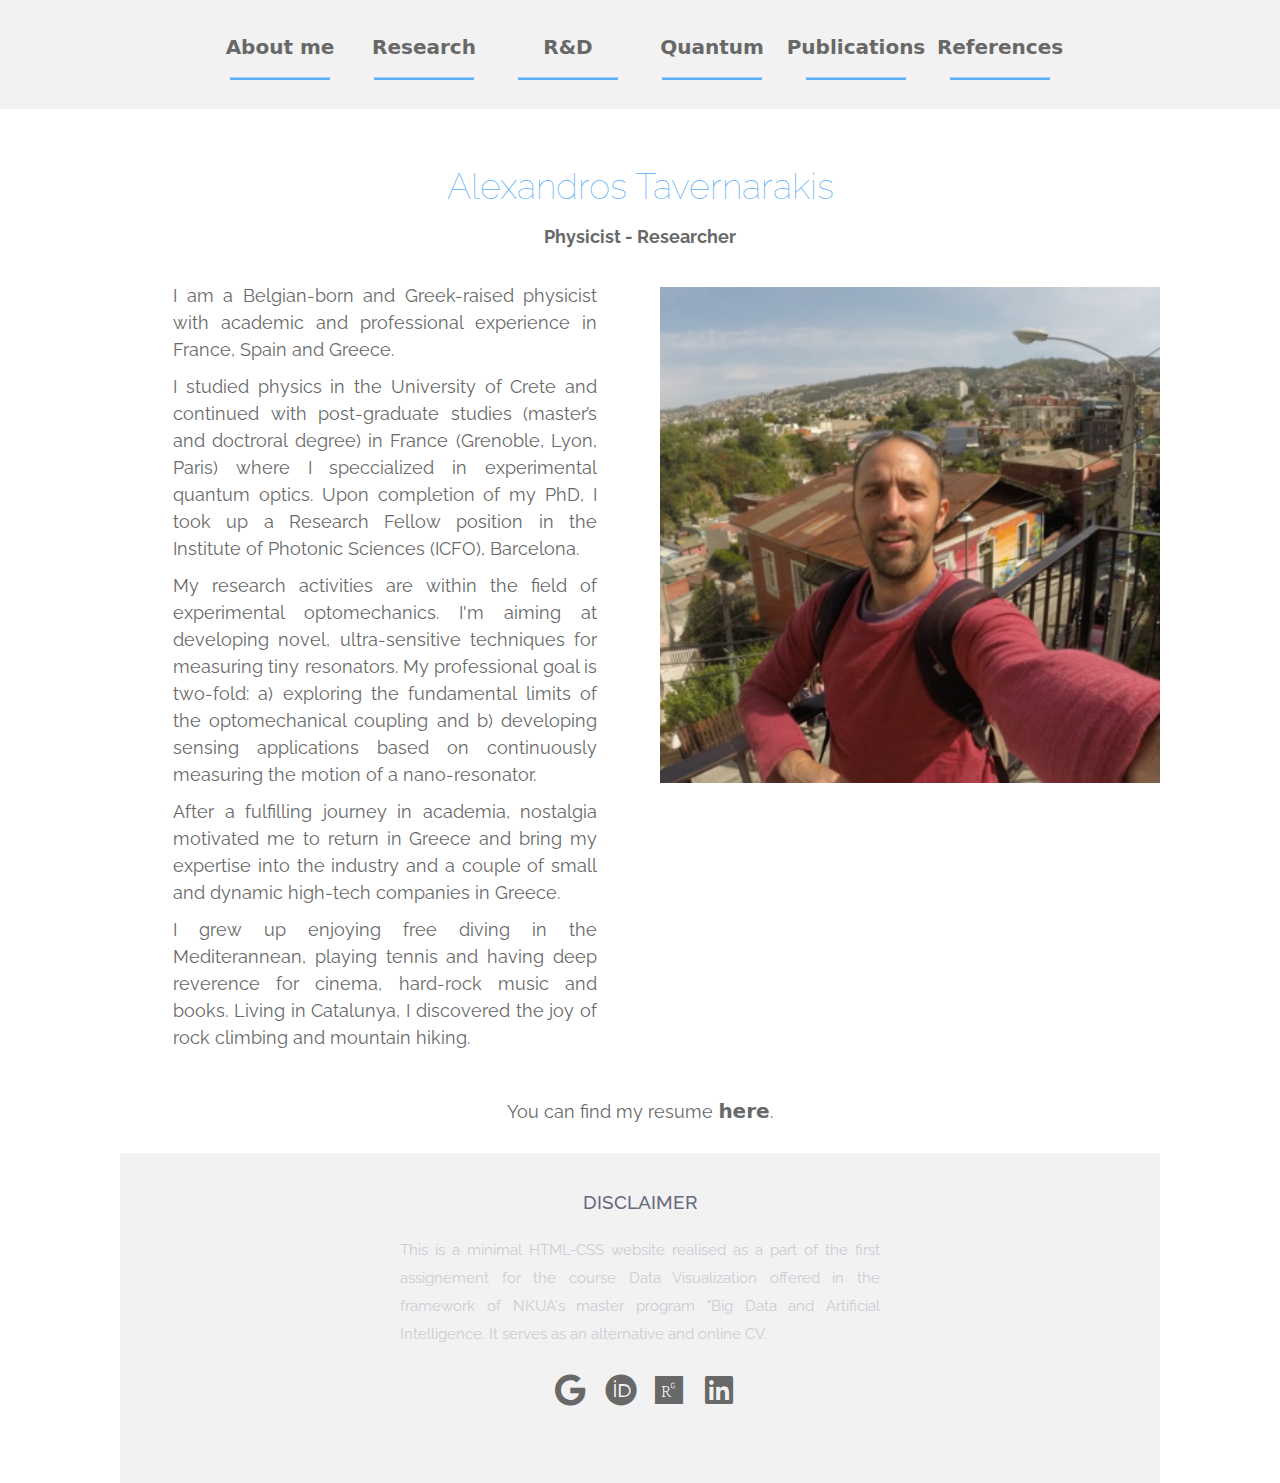
<file: index.html>
<!DOCTYPE html PUBLIC "-//W3C//DTD XHTML 1.0 Strict//EN"
"http://www.w3.org/TR/xhtml1/DTD/xhtml1-strict.dtd">

<html>

<header>
	<meta name="viewport" content="width=device-width, initial-scale=1">
	<link rel="stylesheet" href="material/css/web.css" />
	<link rel="stylesheet" href="material/fonts/fontawesome-free-6.0.0-web/css/all.css">
	<link rel="stylesheet" href="https://fonts.googleapis.com/css?family=Raleway">

	</div>
	<div class="nav">
		<ul class="nav-link">

			<li><a href="index.html">
				<div class="svg-wrapper">
				<svg height="60" width="140" xmlns="http://www.w3.org/2000/svg">
					<rect class="shape" height="60" width="140" />
				</svg>
				 <div class="text">About me</div>
			</div>
			</a></li>

			<li><a href="research.html">
				<div class="svg-wrapper">
				<svg height="60" width="140" xmlns="http://www.w3.org/2000/svg">
					<rect class="shape" height="60" width="140" />
				</svg>
				 <div class="text">Research</div>
				</div>
				</a></li>

				<li><a href="development.html">
					<div class="svg-wrapper">
					<svg height="60" width="140" xmlns="http://www.w3.org/2000/svg">
						<rect class="shape" height="60" width="140" />
					</svg>
					 <div class="text">R&D</div>
				</div>
				</a></li>

				<li><a href="quantum.html">
					<div class="svg-wrapper">
					<svg height="60" width="140" xmlns="http://www.w3.org/2000/svg">
						<rect class="shape" height="60" width="140" />
					</svg>
					 <div class="text">Quantum</div>
				</div>
				</a></li>

			<li><a href="publications.html">
				<div class="svg-wrapper">
				<svg height="60" width="140" xmlns="http://www.w3.org/2000/svg">
					<rect class="shape" height="60" width="140" />
				</svg>
				 <div class="text">Publications</div>
			</div>
			</a></li>

			<li><a href="references.html">
				<div class="svg-wrapper">
				<svg height="60" width="140" xmlns="http://www.w3.org/2000/svg">
					<rect class="shape" height="60" width="140" />
				</svg>
				 <div class="text">References</div>
			</div>
			</a></li>

		</ul>
	</div>

</header>

<div class="content">
	<h1>Alexandros Tavernarakis</h1>
	<strong>Physicist - Researcher</strong>
	<br><br>

	<div class="grid-container">
	  <div class="grid-item">
			<p>
				I am a Belgian-born and Greek-raised physicist with academic and professional
				experience in France, Spain and Greece.
			</p>
			<p>
				I studied physics in the University of Crete and continued with post-graduate
				studies (master’s and doctroral degree) in France (Grenoble, Lyon, Paris) where
				I speccialized in experimental quantum optics. Upon completion of my PhD, I took up
				a Research Fellow position in the Institute of Photonic Sciences (ICFO), Barcelona.
			</p>
			<p>
				My research activities are within the field of experimental optomechanics.
				I'm aiming at developing novel, ultra-sensitive techniques for measuring tiny
				resonators. My professional goal is two-fold: a) exploring the fundamental
				limits of the optomechanical coupling and b) developing sensing applications
				based on continuously measuring the motion of a nano-resonator.
			</p>
			<p>
				After a fulfilling journey in academia, nostalgia motivated me to return
				in Greece and bring my expertise into the industry and a couple of small
				and dynamic high-tech companies in Greece.			</p>
			<p>
				I grew up enjoying free diving in the Mediterannean, playing tennis and having
				deep reverence for cinema, hard-rock music and books. Living in Catalunya,
				I discovered the joy of rock climbing and mountain hiking.
			</p>
		</div>

	  <div class="grid-item">
			<div class="photo">
			<img src="material/docs/images/alex_selfie_valparaiso.png" width='500'  alt='selfie'>
		</div>
		</div>
</div>

You can find my resume 	<a href=material/docs/Tavernarakis_CV_2022.pdf>here</a>.
<br>
<br>




<footer>
	<div class="footer-content">
		<h5> Disclaimer</h5>
		<p> This is a minimal HTML-CSS website realised as a part of the first
			assignement for the course Data Visualization offered in the framework of
		 	NKUA's master program "Big Data and Artificial Intelligence. It serves
			as an alternative and online CV. </p>
			<ul class="socials">
					<li><a href="https://www.google.com/url?q=https%3A%2F%2Fscholar.google.es%2Fcitations%3Fuser%3Dd6MAMkkAAAAJ%26hl%3Des%26oi%3Dao&sa=D">
						<i class="fa-brands fa-google"></i></a></li>
					<li><a href="https://www.google.com/url?q=http%3A%2F%2Forcid.org%2F0000-0002-9780-2514&sa=D">
						<i class="fa-brands fa-orcid"></i></a></li>
					<li><a href="https://www.google.com/url?q=https%3A%2F%2Fwww.researchgate.net%2Fprofile%2FAlexandros_Tavernarakis&sa=D">
						<i class="fa-brands fa-researchgate"></i></a></li>
					<li><a href="https://www.google.com/url?q=https%3A%2F%2Fes.linkedin.com%2Fin%2Falextav&sa=D">
						<i class="fa-brands fa-linkedin"></i></a></li>
			</ul>
	</div>
</footer>

</html>
</file>
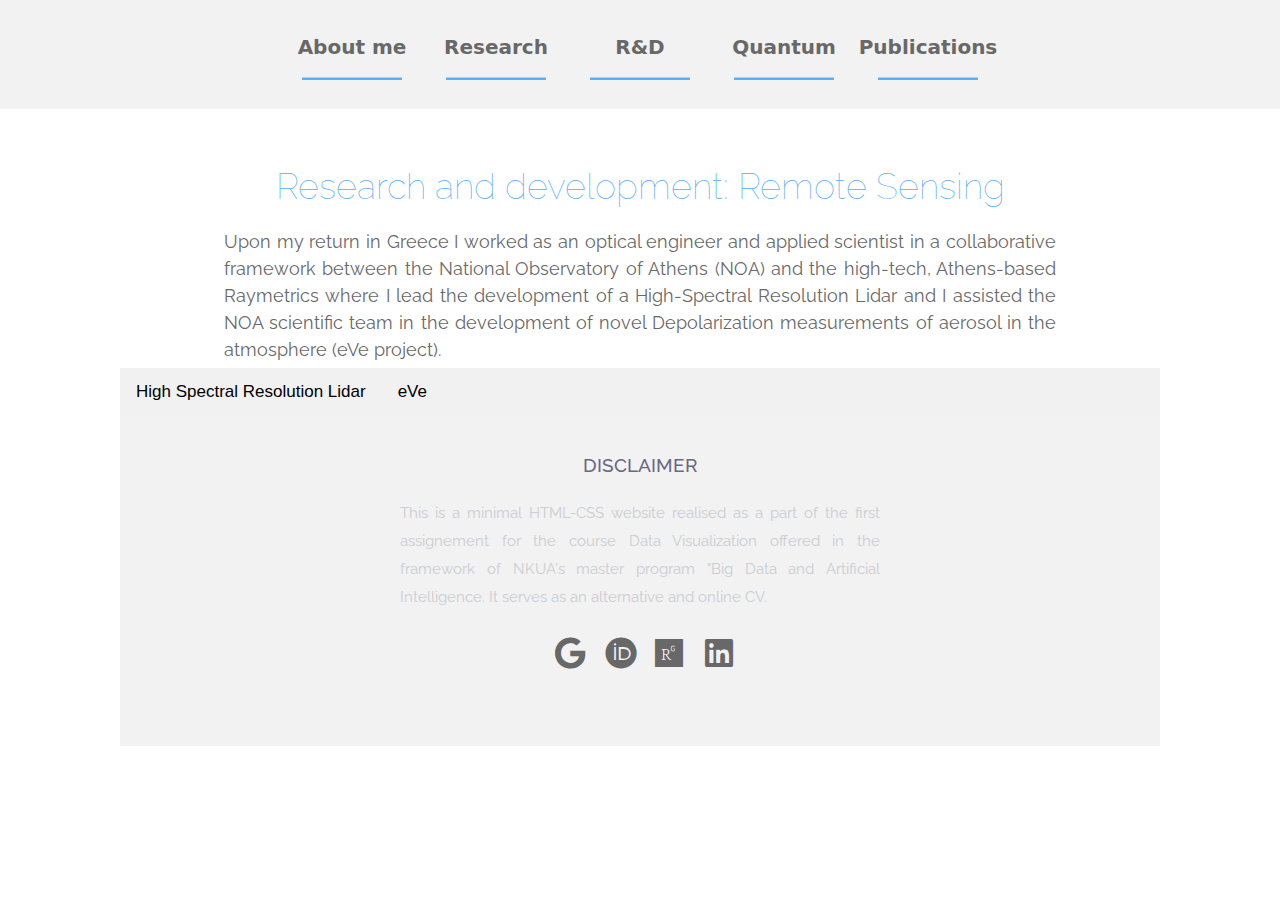
<file: development.html>
<!DOCTYPE html PUBLIC "-//W3C//DTD XHTML 1.0 Strict//EN"
"http://www.w3.org/TR/xhtml1/DTD/xhtml1-strict.dtd">

<html>

<header>
	<meta name="viewport" content="width=device-width, initial-scale=1">
	<link rel="stylesheet" href="material/css/web.css" />
	<link rel="stylesheet" href="material/fonts/fontawesome-free-6.0.0-web/css/all.css">
	<link rel="stylesheet" href="https://fonts.googleapis.com/css?family=Raleway">

	<style>
	/* Style the tab */
	.tab {
	  overflow: hidden;
	  /* border: 1px solid #ccc; */
	  background-color: #f1f1f1;
		align-items: center;
	}

	/* Style the buttons inside the tab */
	.tab button {
	  background-color: inherit;
	  float: left;
	  border: none;
	  outline: none;
	  cursor: pointer;
	  padding: 14px 16px;
	  transition: 0.3s;
	  font-size: 17px;
	}

	/* Change background color of buttons on hover */
	.tab button:hover {
	  background-color: #ddd;
		color: #5AAEF7;

	}

	/* Create an active/current tablink class */
	.tab button.active {
	  background-color: #ccc;
		/* color: #5AAEF7; */

	}

	/* Style the tab content */
	.tabcontent {
	  display: none;
	  padding: 6px 12px;
	  /* border: 1px solid #ccc; */
	  border-top: none;
	}
	</style>



	</div>
	<div class="nav">
		<ul class="nav-link">

			<li><a href="index.html">
				<div class="svg-wrapper">
				<svg height="60" width="140" xmlns="http://www.w3.org/2000/svg">
					<rect class="shape" height="60" width="140" />
				</svg>
				 <div class="text">About me</div>
			</div>
			</a></li>

			<li><a href="research.html">
				<div class="svg-wrapper">
				<svg height="60" width="140" xmlns="http://www.w3.org/2000/svg">
					<rect class="shape" height="60" width="140" />
				</svg>
				 <div class="text">Research</div>
				</div>
				</a></li>

				<li><a href="development.html">
					<div class="svg-wrapper">
					<svg height="60" width="140" xmlns="http://www.w3.org/2000/svg">
						<rect class="shape" height="60" width="140" />
					</svg>
					 <div class="text">R&D</div>
				</div>
				</a></li>

				<li><a href="quantum.html">
					<div class="svg-wrapper">
					<svg height="60" width="140" xmlns="http://www.w3.org/2000/svg">
						<rect class="shape" height="60" width="140" />
					</svg>
					 <div class="text">Quantum</div>
				</div>
				</a></li>

			<li><a href="publications.html">
				<div class="svg-wrapper">
				<svg height="60" width="140" xmlns="http://www.w3.org/2000/svg">
					<rect class="shape" height="60" width="140" />
				</svg>
				 <div class="text">Publications</div>
			</div>
			</a></li>

		</ul>
	</div>

</header>


<div class="content">

	<h1>Research and development: Remote Sensing</h1>
	<p>
		Upon my return in Greece I worked as an optical engineer and applied scientist in a collaborative framework
		between the National Observatory of Athens (NOA) and the high-tech, Athens-based
		Raymetrics where I lead the development of a High-Spectral Resolution
		Lidar and I assisted the NOA scientific team in the development of novel Depolarization
		measurements of aerosol in the atmosphere (eVe project).
	</p>



	<div class="tab">
	  <button class="tablinks" onclick="openCity(event, 'HSRL')">High Spectral Resolution Lidar</button>
		<button class="tablinks" onclick="openCity(event, 'eVe')">eVe</button>
	</div>

	<div id="HSRL" class="tabcontent">
	  <div class="grid-container">
		  <div class="grid-item1">
	      <img src="material/docs/images/hsrl_meas.png" width='1080'  alt=hsrl_meas>
	          <p>
							The High Spectral Resolution Lidar uses an optical filter on the
							reception side in order to distinguish the signal due to molecular
							backscatter from the one which is due to aerosol backscatter.
							The filter that may be employed to this end can be either a
							Fabry – Perot cavity or an atomic or molecular gas cell.
							In our case, we have opted for an Iodine gas cell. The experimental
							challenge of this project is the fact that the laser pulse sent
							to probe the atmosphere must have tuned to the center frequency
							of the optical filter - in our case the frequency of the optical
							transition. To this end, I have used my skills on laser stabilization
							techniques and developed an active, control-loop stabilization scheme.

			</div>
	</div>
</div>

<div id="eVe" class="tabcontent">

			<a href=https://amt.copernicus.org/preprints/amt-2021-268/amt-2021-268.pdf><strong>
			The eVe reference polarisation lidar system for Cal/Val of Aeolus L2A product. </strong>
		 </a>
			<br>Paschou, P., Siomos, N., Tsekeri, A., Louridas, A., Georgoussis, G.,
			Freudenthaler, V., Binietoglou, I., Tsaknakis, G., Tavernarakis, A.,
			Evangelatos, C., von Bismarck, J., Kanitz, T., Meleti, C., Marinou, E.,
			and Amiridis, V.
			<br>Atmos. Meas. Tech. Discuss.  [preprint], https://doi.org/10.5194/amt-2021-268, in review, 2021.
			<br><br>


			<p>
				 The eVe dual-laser/dual-telescope lidar system is briefly given here, focusing on the optical and mechanical parts of system’s emission and receiver units. The compact design of linear/circular emission unit along with the linear/circular analyser in the receiver unit, allows eVe to simultaneously reproduce the operation of the ALADIN lidar on board Aeolus as well as the operation of a traditional ground-based polarisation lidar system with linear emission. As such, eVe lidar aims to provide: (a) ground reference measurements for the validation of the Aeolus L2A aerosol products, and (b) the atmospheric conditions for which linear polarisation lidar systems can be considered for Aeolus L2A validation, by identifying any possible biases arisen from the different polarisation state in the emission between ALADIN and these systems, and the detection of only the co-polar component of the returned signal from ALADIN for the L2A products retrieval. In addition, a brief description is given concerning the polarisation calibration techniques that are applied in the system, as well as the developed software for the analysis of the collected signals and the retrieval of the optical products. More specifically, the system’s dual configuration enables the retrieval of the optical properties of particle backscatter and extinction coefficients originating from the two different polarisation states of the emission, the linear and circular depolarisation ratios, as well as the direct calculation of the Aeolus like backscatter coefficient, i.e., the backscatter coefficient that Aeolus would measure from ground. Two cases, one with slightly-depolarising particles and one with moderately-depolarising particles, were selected from the first conducted measurements of eVe in Athens, in order to give a glimpse of the system’s capabilities. In the slightly depolarising scene, the Aeolus like backscatter coefficient agrees well with the actual backscatter coefficient, which is also true when non-depolarising particles are present. The agreement however fades out for strongly depolarising scenes, where an underestimation of ~17 % of the Aeolus like backscatter coefficient is observed when moderately-depolarising particles are probed.
			</p>
</div>

	<script>
	function openCity(evt, cityName) {
	  var i, tabcontent, tablinks;
	  tabcontent = document.getElementsByClassName("tabcontent");
	  for (i = 0; i < tabcontent.length; i++) {
	    tabcontent[i].style.display = "none";
	  }
	  tablinks = document.getElementsByClassName("tablinks");
	  for (i = 0; i < tablinks.length; i++) {
	    tablinks[i].className = tablinks[i].className.replace(" active", "");
	  }
	  document.getElementById(cityName).style.display = "block";
	  evt.currentTarget.className += " active";
	}
	</script>




	<footer>
		<div class="footer-content">
			<h5> Disclaimer</h5>
			<p> This is a minimal HTML-CSS website realised as a part of the first
				assignement for the course Data Visualization offered in the framework of
			 	NKUA's master program "Big Data and Artificial Intelligence. It serves
				as an alternative and online CV. </p>
				<ul class="socials">
						<li><a href="https://www.google.com/url?q=https%3A%2F%2Fscholar.google.es%2Fcitations%3Fuser%3Dd6MAMkkAAAAJ%26hl%3Des%26oi%3Dao&sa=D">
							<i class="fa-brands fa-google"></i></a></li>
						<li><a href="https://www.google.com/url?q=http%3A%2F%2Forcid.org%2F0000-0002-9780-2514&sa=D">
							<i class="fa-brands fa-orcid"></i></a></li>
						<li><a href="https://www.google.com/url?q=https%3A%2F%2Fwww.researchgate.net%2Fprofile%2FAlexandros_Tavernarakis&sa=D">
							<i class="fa-brands fa-researchgate"></i></a></li>
						<li><a href="https://www.google.com/url?q=https%3A%2F%2Fes.linkedin.com%2Fin%2Falextav&sa=D">
							<i class="fa-brands fa-linkedin"></i></a></li>
				</ul>
		</div>
	</footer>
</html>
</file>
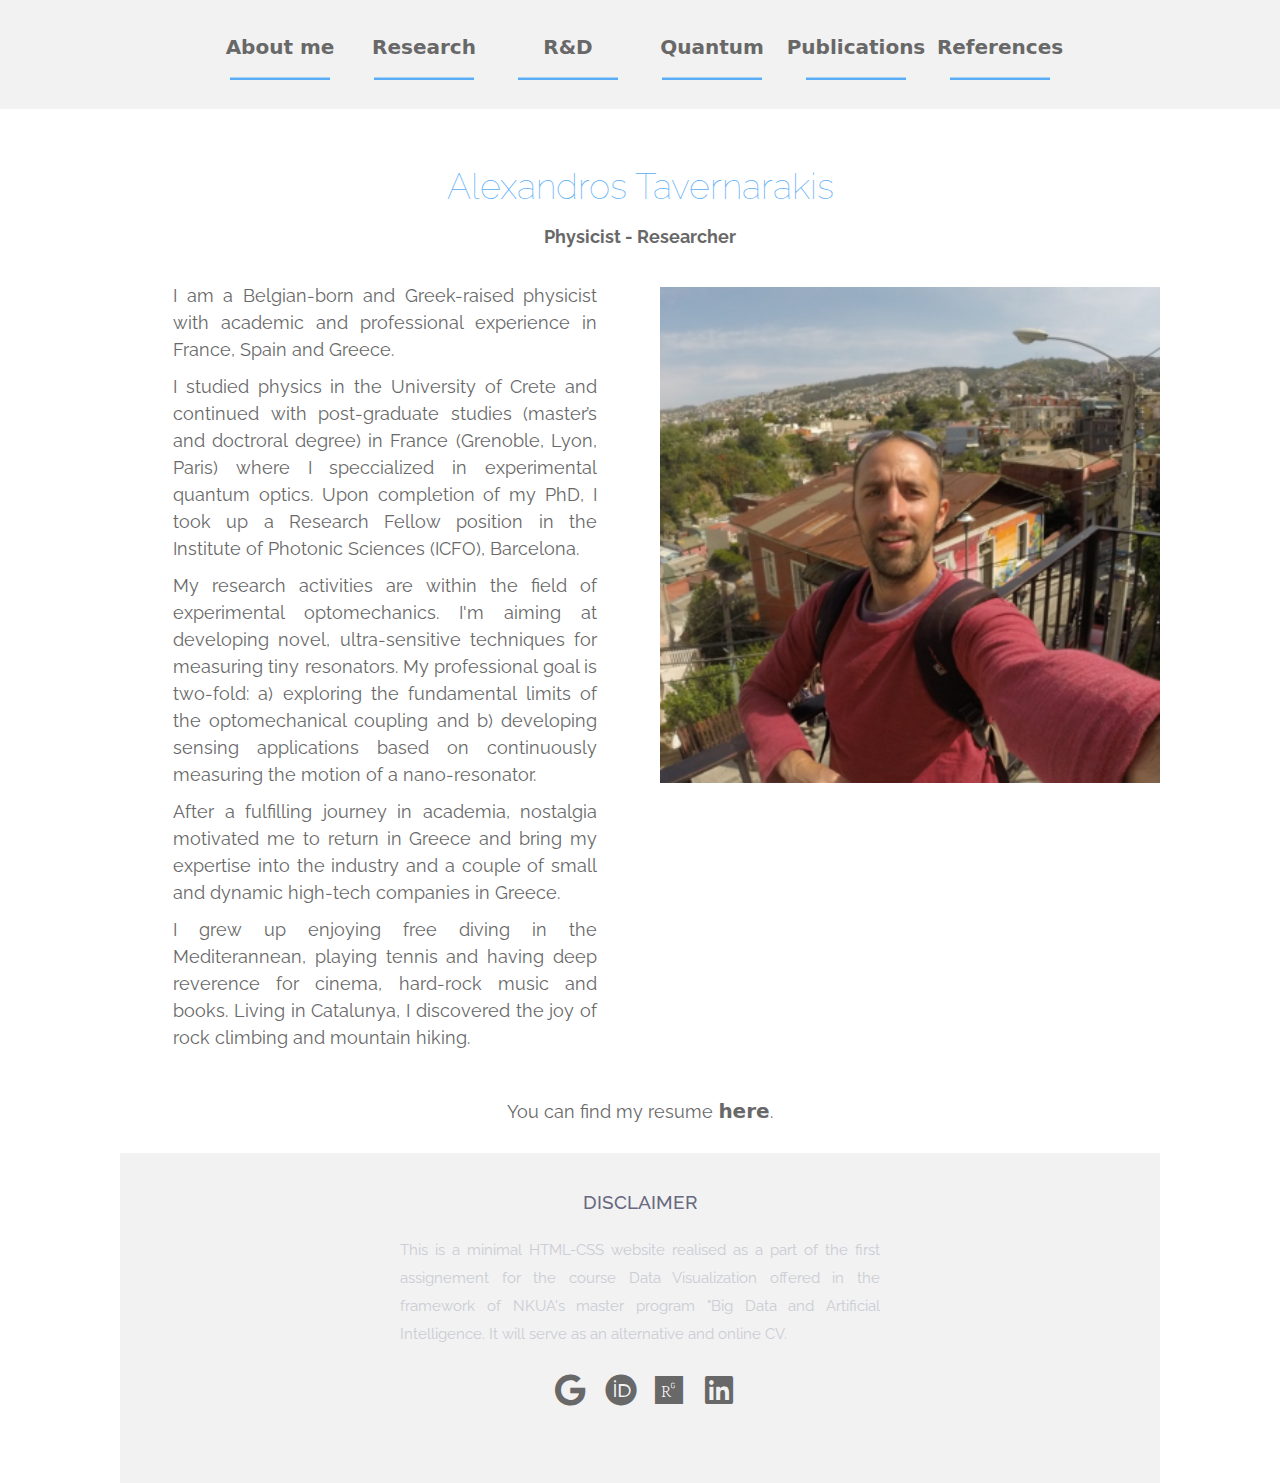
<file: home.html>
<!DOCTYPE html PUBLIC "-//W3C//DTD XHTML 1.0 Strict//EN"
"http://www.w3.org/TR/xhtml1/DTD/xhtml1-strict.dtd">

<html>

<header>
	<meta name="viewport" content="width=device-width, initial-scale=1">
	<link rel="stylesheet" href="material/css/web.css" />
	<link rel="stylesheet" href="material/fonts/fontawesome-free-6.0.0-web/css/all.css">
	<link rel="stylesheet" href="https://fonts.googleapis.com/css?family=Raleway">

	</div>
	<div class="nav">
		<ul class="nav-link">

			<li><a href="home.html">
				<div class="svg-wrapper">
				<svg height="60" width="140" xmlns="http://www.w3.org/2000/svg">
					<rect class="shape" height="60" width="140" />
				</svg>
				 <div class="text">About me</div>
			</div>
			</a></li>

			<li><a href="research.html">
				<div class="svg-wrapper">
				<svg height="60" width="140" xmlns="http://www.w3.org/2000/svg">
					<rect class="shape" height="60" width="140" />
				</svg>
				 <div class="text">Research</div>
				</div>
				</a></li>

				<li><a href="development.html">
					<div class="svg-wrapper">
					<svg height="60" width="140" xmlns="http://www.w3.org/2000/svg">
						<rect class="shape" height="60" width="140" />
					</svg>
					 <div class="text">R&D</div>
				</div>
				</a></li>

				<li><a href="quantum.html">
					<div class="svg-wrapper">
					<svg height="60" width="140" xmlns="http://www.w3.org/2000/svg">
						<rect class="shape" height="60" width="140" />
					</svg>
					 <div class="text">Quantum</div>
				</div>
				</a></li>

			<li><a href="publications.html">
				<div class="svg-wrapper">
				<svg height="60" width="140" xmlns="http://www.w3.org/2000/svg">
					<rect class="shape" height="60" width="140" />
				</svg>
				 <div class="text">Publications</div>
			</div>
			</a></li>

			<li><a href="references.html">
				<div class="svg-wrapper">
				<svg height="60" width="140" xmlns="http://www.w3.org/2000/svg">
					<rect class="shape" height="60" width="140" />
				</svg>
				 <div class="text">References</div>
			</div>
			</a></li>

		</ul>
	</div>

</header>

<div class="content">
	<h1>Alexandros Tavernarakis</h1>
	<strong>Physicist - Researcher</strong>
	<br><br>

	<div class="grid-container">
	  <div class="grid-item">
			<p>
				I am a Belgian-born and Greek-raised physicist with academic and professional
				experience in France, Spain and Greece.
			</p>
			<p>
				I studied physics in the University of Crete and continued with post-graduate
				studies (master’s and doctroral degree) in France (Grenoble, Lyon, Paris) where
				I speccialized in experimental quantum optics. Upon completion of my PhD, I took up
				a Research Fellow position in the Institute of Photonic Sciences (ICFO), Barcelona.
			</p>
			<p>
				My research activities are within the field of experimental optomechanics.
				I'm aiming at developing novel, ultra-sensitive techniques for measuring tiny
				resonators. My professional goal is two-fold: a) exploring the fundamental
				limits of the optomechanical coupling and b) developing sensing applications
				based on continuously measuring the motion of a nano-resonator.
			</p>
			<p>
				After a fulfilling journey in academia, nostalgia motivated me to return
				in Greece and bring my expertise into the industry and a couple of small
				and dynamic high-tech companies in Greece.			</p>
			<p>
				I grew up enjoying free diving in the Mediterannean, playing tennis and having
				deep reverence for cinema, hard-rock music and books. Living in Catalunya,
				I discovered the joy of rock climbing and mountain hiking.
			</p>
		</div>

	  <div class="grid-item">
			<div class="photo">
			<img src="material/docs/images/alex_selfie_valparaiso.png" width='500'  alt='selfie'>
		</div>
		</div>
</div>

You can find my resume 	<a href=material/docs/Tavernarakis_CV_2022.pdf>here</a>.
<br>
<br>




<footer>
	<div class="footer-content">
		<h5> Disclaimer</h5>
		<p> This is a minimal HTML-CSS website realised as a part of the first
			assignement for the course Data Visualization offered in the framework of
		 	NKUA's master program "Big Data and Artificial Intelligence. It will serve
			as an alternative and online CV. </p>
			<ul class="socials">
					<li><a href="https://www.google.com/url?q=https%3A%2F%2Fscholar.google.es%2Fcitations%3Fuser%3Dd6MAMkkAAAAJ%26hl%3Des%26oi%3Dao&sa=D">
						<i class="fa-brands fa-google"></i></a></li>
					<li><a href="https://www.google.com/url?q=http%3A%2F%2Forcid.org%2F0000-0002-9780-2514&sa=D">
						<i class="fa-brands fa-orcid"></i></a></li>
					<li><a href="https://www.google.com/url?q=https%3A%2F%2Fwww.researchgate.net%2Fprofile%2FAlexandros_Tavernarakis&sa=D">
						<i class="fa-brands fa-researchgate"></i></a></li>
					<li><a href="https://www.google.com/url?q=https%3A%2F%2Fes.linkedin.com%2Fin%2Falextav&sa=D">
						<i class="fa-brands fa-linkedin"></i></a></li>
			</ul>
	</div>
</footer>

</html>
</file>
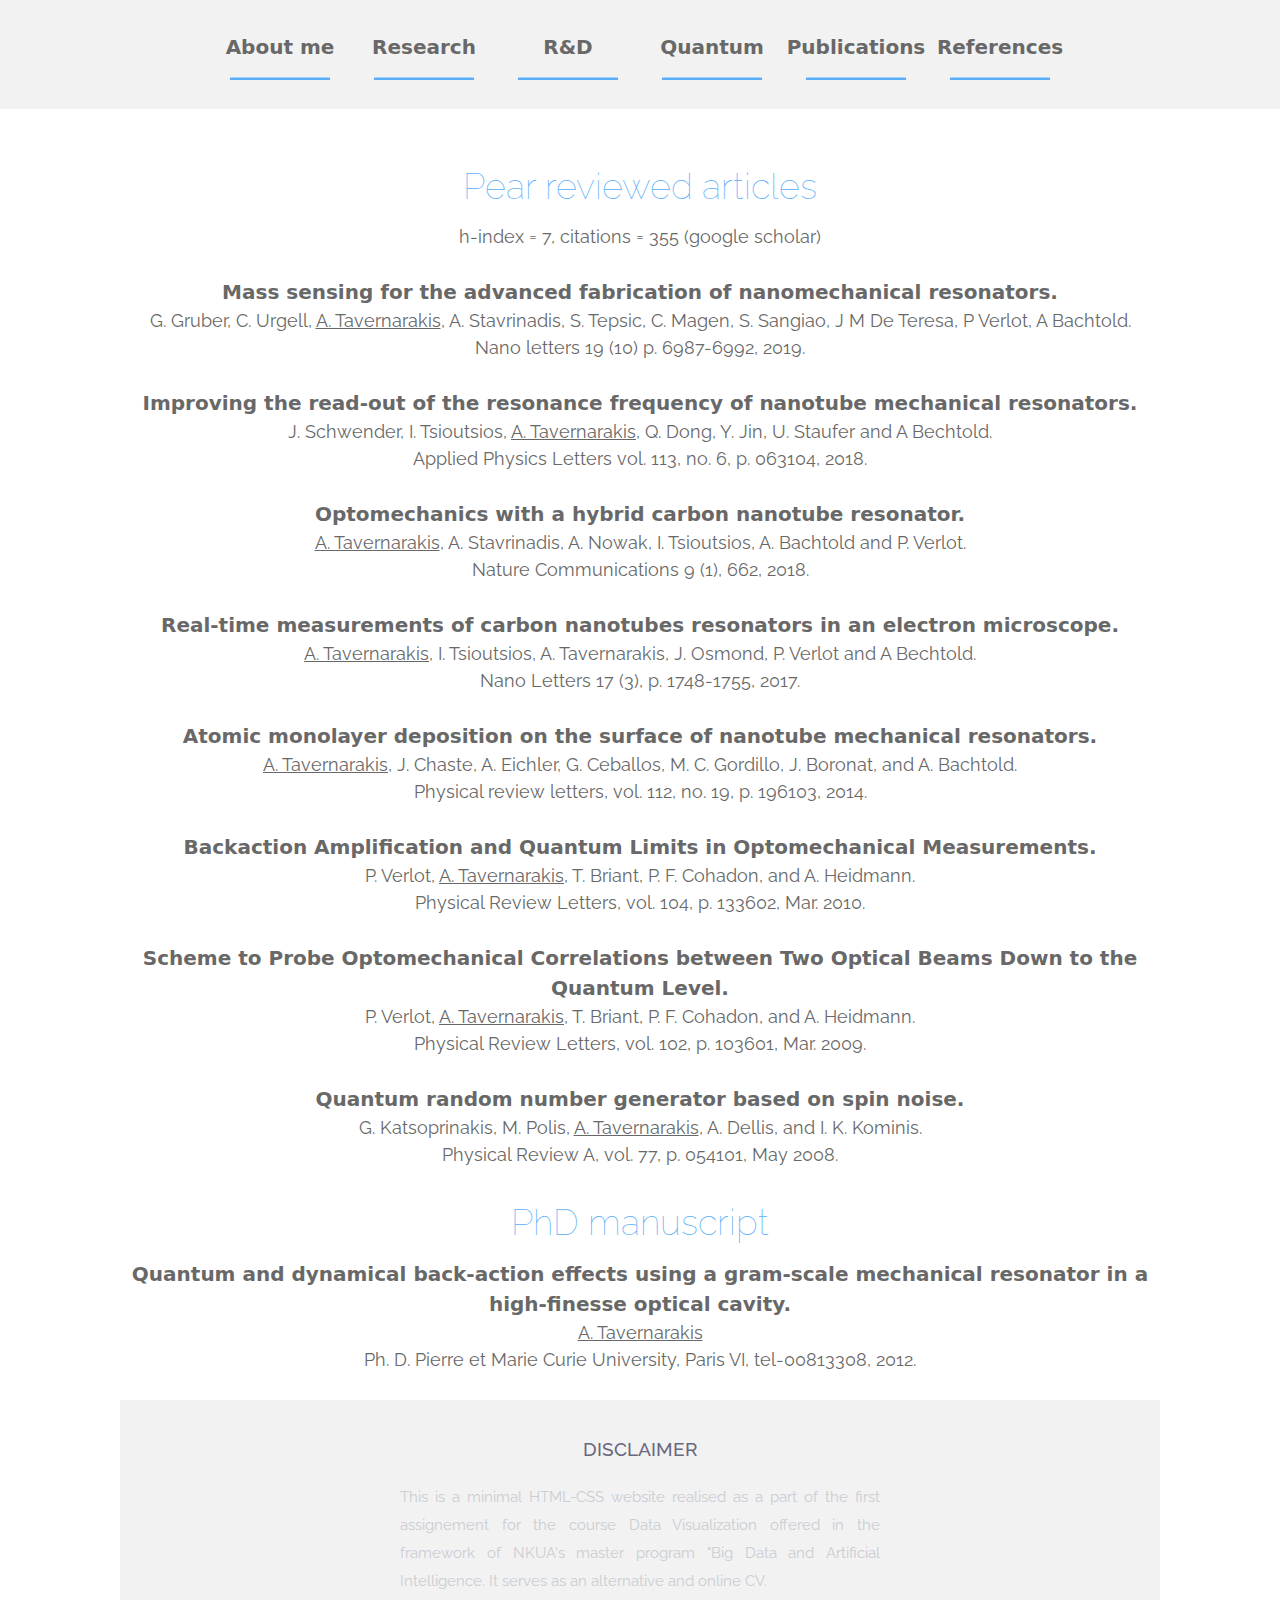
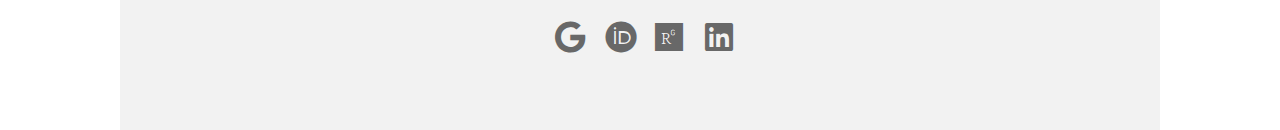
<file: publications.html>
<!DOCTYPE html PUBLIC "-//W3C//DTD XHTML 1.0 Strict//EN"
"http://www.w3.org/TR/xhtml1/DTD/xhtml1-strict.dtd">

<html>

<header>
	<meta name="viewport" content="width=device-width, initial-scale=1">
	<link rel="stylesheet" href="material/css/web.css" />
	<link rel="stylesheet" href="material/fonts/fontawesome-free-6.0.0-web/css/all.css">
	<link rel="stylesheet" href="https://fonts.googleapis.com/css?family=Raleway">

	</div>
	<div class="nav">
		<ul class="nav-link">

			<li><a href="index.html">
				<div class="svg-wrapper">
				<svg height="60" width="140" xmlns="http://www.w3.org/2000/svg">
					<rect class="shape" height="60" width="140" />
				</svg>
				 <div class="text">About me</div>
			</div>
			</a></li>

			<li><a href="research.html">
				<div class="svg-wrapper">
				<svg height="60" width="140" xmlns="http://www.w3.org/2000/svg">
					<rect class="shape" height="60" width="140" />
				</svg>
				 <div class="text">Research</div>
				</div>
				</a></li>

				<li><a href="development.html">
					<div class="svg-wrapper">
					<svg height="60" width="140" xmlns="http://www.w3.org/2000/svg">
						<rect class="shape" height="60" width="140" />
					</svg>
					 <div class="text">R&D</div>
				</div>
				</a></li>

				<li><a href="quantum.html">
					<div class="svg-wrapper">
					<svg height="60" width="140" xmlns="http://www.w3.org/2000/svg">
						<rect class="shape" height="60" width="140" />
					</svg>
					 <div class="text">Quantum</div>
				</div>
				</a></li>

			<li><a href="publications.html">
				<div class="svg-wrapper">
				<svg height="60" width="140" xmlns="http://www.w3.org/2000/svg">
					<rect class="shape" height="60" width="140" />
				</svg>
				 <div class="text">Publications</div>
			</div>
			</a></li>

			<li><a href="references.html">
				<div class="svg-wrapper">
				<svg height="60" width="140" xmlns="http://www.w3.org/2000/svg">
					<rect class="shape" height="60" width="140" />
				</svg>
				 <div class="text">References</div>
			</div>
			</a></li>

		</ul>
	</div>

</header>


<div class="content">


<h1>Pear reviewed articles</h1>
h-index = 7, citations = 355 (google scholar)
<br><br>

<a href=https://pubs.acs.org/doi/pdf/10.1021/acs.nanolett.9b02351><strong>
Mass sensing for the advanced fabrication of nanomechanical resonators. </strong></a>
<br>G. Gruber, C. Urgell, <u>A. Tavernarakis</u>, A. Stavrinadis, S. Tepsic, C. Magen, S. Sangiao, J M De Teresa, P Verlot, A Bachtold.
<br>Nano letters 19 (10) p. 6987-6992, 2019.
<br><br>

<a href=https://arxiv.org/pdf/1809.04915.pdf><strong>
Improving the read-out of  the  resonance  frequency  of  nanotube mechanical  resonators. </strong></a>
<br> J. Schwender, I. Tsioutsios, <u>A. Tavernarakis</u>, Q. Dong, Y. Jin, U. Staufer and A Bechtold.
<br> Applied Physics Letters  vol. 113, no. 6, p. 063104, 2018.
<br><br>

<a href=https://www.nature.com/articles/s41467-018-03097-z.pdf><strong>
Optomechanics with a hybrid carbon nanotube resonator. </strong></a>
<br> <u>A. Tavernarakis</u>, A. Stavrinadis, A. Nowak, I. Tsioutsios, A. Bachtold and P. Verlot.
<br> Nature Communications 9 (1), 662, 2018.
<br><br>

<a href=https://pubs.acs.org/doi/pdf/10.1021/acs.nanolett.6b05065><strong>
Real-time measurements of carbon nanotubes resonators in an electron microscope. </strong></a>
<br> <u>A. Tavernarakis</u>, I. Tsioutsios, A. Tavernarakis, J. Osmond, P. Verlot and A Bechtold.
<br> Nano Letters 17 (3), p. 1748-1755, 2017.
<br><br>

<a href=https://arxiv.org/pdf/1404.5833.pdf><strong>
Atomic monolayer deposition on the surface of nanotube mechanical resonators. </strong></a>
<br> <u>A. Tavernarakis</u>, J. Chaste, A. Eichler, G. Ceballos, M. C. Gordillo, J. Boronat, and A. Bachtold.
<br> Physical review letters, vol. 112, no. 19, p. 196103, 2014.
<br><br>

<a href=https://arxiv.org/pdf/0912.4085.pdf><strong>
Backaction Amplification and Quantum Limits in Optomechanical Measurements. </strong></a>
<br> P. Verlot, <u>A. Tavernarakis</u>, T. Briant, P. F. Cohadon, and A. Heidmann.
<br> Physical Review Letters, vol. 104, p. 133602, Mar. 2010.
<br><br>

<a href=https://arxiv.org/pdf/0809.2510.pdf><strong>
Scheme to Probe Optomechanical Correlations between Two Optical Beams Down to the Quantum Level. </strong></a>
<br> P. Verlot, <u>A. Tavernarakis</u>, T. Briant, P. F. Cohadon, and A. Heidmann.
<br> Physical Review Letters, vol. 102, p. 103601, Mar. 2009.
<br><br>

<a href=https://journals.aps.org/pra/abstract/10.1103/PhysRevA.77.054101><strong>
Quantum random number generator based on spin noise. </strong></a>
<br> G. Katsoprinakis, M. Polis, <u>A. Tavernarakis</u>, A. Dellis, and I. K. Kominis.
<br> Physical Review A, vol. 77, p. 054101, May 2008.
<br><br>

<h1>PhD manuscript</h1>

<a href=https://tel.archives-ouvertes.fr/tel-00813308/document ><strong>
	 Quantum and dynamical back-action effects using a gram-scale mechanical resonator
	 in a high-finesse optical cavity. </strong></a>
<br>
	<u> A. Tavernarakis </u>
<br>
	Ph. D. Pierre et Marie Curie University, Paris VI, tel-00813308, 2012.
	<br><br>


	<footer>
		<div class="footer-content">
			<h5> Disclaimer</h5>
			<p> This is a minimal HTML-CSS website realised as a part of the first
				assignement for the course Data Visualization offered in the framework of
			 	NKUA's master program "Big Data and Artificial Intelligence. It serves
				as an alternative and online CV. </p>
				<ul class="socials">
						<li><a href="https://www.google.com/url?q=https%3A%2F%2Fscholar.google.es%2Fcitations%3Fuser%3Dd6MAMkkAAAAJ%26hl%3Des%26oi%3Dao&sa=D">
							<i class="fa-brands fa-google"></i></a></li>
						<li><a href="https://www.google.com/url?q=http%3A%2F%2Forcid.org%2F0000-0002-9780-2514&sa=D">
							<i class="fa-brands fa-orcid"></i></a></li>
						<li><a href="https://www.google.com/url?q=https%3A%2F%2Fwww.researchgate.net%2Fprofile%2FAlexandros_Tavernarakis&sa=D">
							<i class="fa-brands fa-researchgate"></i></a></li>
						<li><a href="https://www.google.com/url?q=https%3A%2F%2Fes.linkedin.com%2Fin%2Falextav&sa=D">
							<i class="fa-brands fa-linkedin"></i></a></li>
				</ul>
		</div>
	</footer>
</html>
</file>
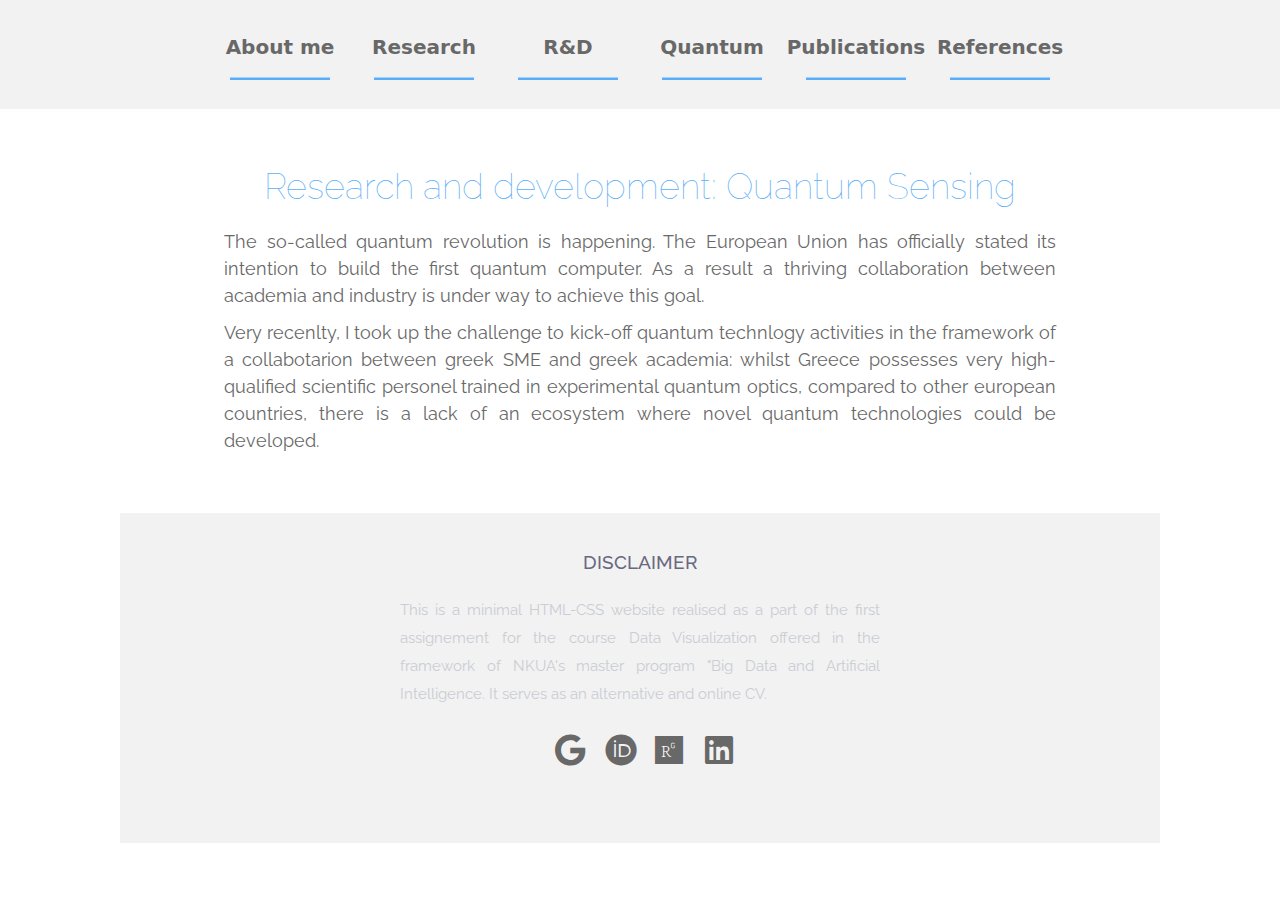
<file: quantum.html>
<!DOCTYPE html PUBLIC "-//W3C//DTD XHTML 1.0 Strict//EN"
"http://www.w3.org/TR/xhtml1/DTD/xhtml1-strict.dtd">

<html>

<header>
	<meta name="viewport" content="width=device-width, initial-scale=1">
	<link rel="stylesheet" href="material/css/web.css" />
	<link rel="stylesheet" href="material/fonts/fontawesome-free-6.0.0-web/css/all.css">
	<link rel="stylesheet" href="https://fonts.googleapis.com/css?family=Raleway">

	</div>
	<div class="nav">
		<ul class="nav-link">

			<li><a href="index.html">
				<div class="svg-wrapper">
				<svg height="60" width="140" xmlns="http://www.w3.org/2000/svg">
					<rect class="shape" height="60" width="140" />
				</svg>
				 <div class="text">About me</div>
			</div>
			</a></li>

			<li><a href="research.html">
				<div class="svg-wrapper">
				<svg height="60" width="140" xmlns="http://www.w3.org/2000/svg">
					<rect class="shape" height="60" width="140" />
				</svg>
				 <div class="text">Research</div>
				</div>
				</a></li>

				<li><a href="development.html">
					<div class="svg-wrapper">
					<svg height="60" width="140" xmlns="http://www.w3.org/2000/svg">
						<rect class="shape" height="60" width="140" />
					</svg>
					 <div class="text">R&D</div>
				</div>
				</a></li>

				<li><a href="quantum.html">
					<div class="svg-wrapper">
					<svg height="60" width="140" xmlns="http://www.w3.org/2000/svg">
						<rect class="shape" height="60" width="140" />
					</svg>
					 <div class="text">Quantum</div>
				</div>
				</a></li>

			<li><a href="publications.html">
				<div class="svg-wrapper">
				<svg height="60" width="140" xmlns="http://www.w3.org/2000/svg">
					<rect class="shape" height="60" width="140" />
				</svg>
				 <div class="text">Publications</div>
			</div>
			</a></li>

			<li><a href="references.html">
				<div class="svg-wrapper">
				<svg height="60" width="140" xmlns="http://www.w3.org/2000/svg">
					<rect class="shape" height="60" width="140" />
				</svg>
				 <div class="text">References</div>
			</div>
			</a></li>

		</ul>
	</div>

</header>


<div class="content">


<h1>Research and development: Quantum Sensing</h1>

<p>
	The so-called quantum revolution is happening. The European Union has officially
	stated its intention to build the first quantum computer. As a result a thriving
	collaboration between academia and industry is under way to achieve this goal.
</p>
<p>
	Very recenlty, I took up the challenge to kick-off quantum technlogy
	activities in the framework of a collabotarion between greek SME and greek
	academia: whilst Greece possesses very high-qualified scientific personel trained
	in experimental quantum optics, compared to other european countries, there is
	a lack of an ecosystem where novel quantum technologies could be developed.
</p>
<br>
<div class='tableauPlaceholder' id='viz1647020762698' style='position: relative'>
	<object class='tableauViz'  style='display:none;'>
		<param name='host_url' value='https%3A%2F%2Fpublic.tableau.com%2F' />
		<param name='embed_code_version' value='3' />
		<param name='site_root' value='' />
		<param name='name' value='LM_QuantumEurope2&#47;QuantumEU' />
		<param name='tabs' value='yes' />
		<param name='toolbar' value='yes' />
		<param name='animate_transition' value='yes' />
		<param name='display_static_image' value='yes' />
		<param name='display_spinner' value='yes' />
		<param name='display_overlay' value='yes' />
		<param name='display_count' value='yes' />
		<param name='language' value='en-US' />
	</object></div>
<script type='text/javascript'>
	var divElement = document.getElementById('viz1647020762698');
	var vizElement = divElement.getElementsByTagName('object')[0];
	if ( divElement.offsetWidth > 800 ) { vizElement.style.width='100%';vizElement.style.height=(divElement.offsetWidth*0.75)+'px';}
	else if ( divElement.offsetWidth > 500 ) { vizElement.style.width='100%';vizElement.style.height=(divElement.offsetWidth*0.75)+'px';}
	else { vizElement.style.width='100%';vizElement.style.height='1400px';}
	var scriptElement = document.createElement('script');
	scriptElement.src = 'https://public.tableau.com/javascripts/api/viz_v1.js';
	vizElement.parentNode.insertBefore(scriptElement, vizElement);
</script>

<br>
	<footer>
		<div class="footer-content">
			<h5> Disclaimer</h5>
			<p> This is a minimal HTML-CSS website realised as a part of the first
				assignement for the course Data Visualization offered in the framework of
			 	NKUA's master program "Big Data and Artificial Intelligence. It serves
				as an alternative and online CV. </p>
				<ul class="socials">
						<li><a href="https://www.google.com/url?q=https%3A%2F%2Fscholar.google.es%2Fcitations%3Fuser%3Dd6MAMkkAAAAJ%26hl%3Des%26oi%3Dao&sa=D">
							<i class="fa-brands fa-google"></i></a></li>
						<li><a href="https://www.google.com/url?q=http%3A%2F%2Forcid.org%2F0000-0002-9780-2514&sa=D">
							<i class="fa-brands fa-orcid"></i></a></li>
						<li><a href="https://www.google.com/url?q=https%3A%2F%2Fwww.researchgate.net%2Fprofile%2FAlexandros_Tavernarakis&sa=D">
							<i class="fa-brands fa-researchgate"></i></a></li>
						<li><a href="https://www.google.com/url?q=https%3A%2F%2Fes.linkedin.com%2Fin%2Falextav&sa=D">
							<i class="fa-brands fa-linkedin"></i></a></li>
				</ul>
		</div>
	</footer>
</html>
</file>
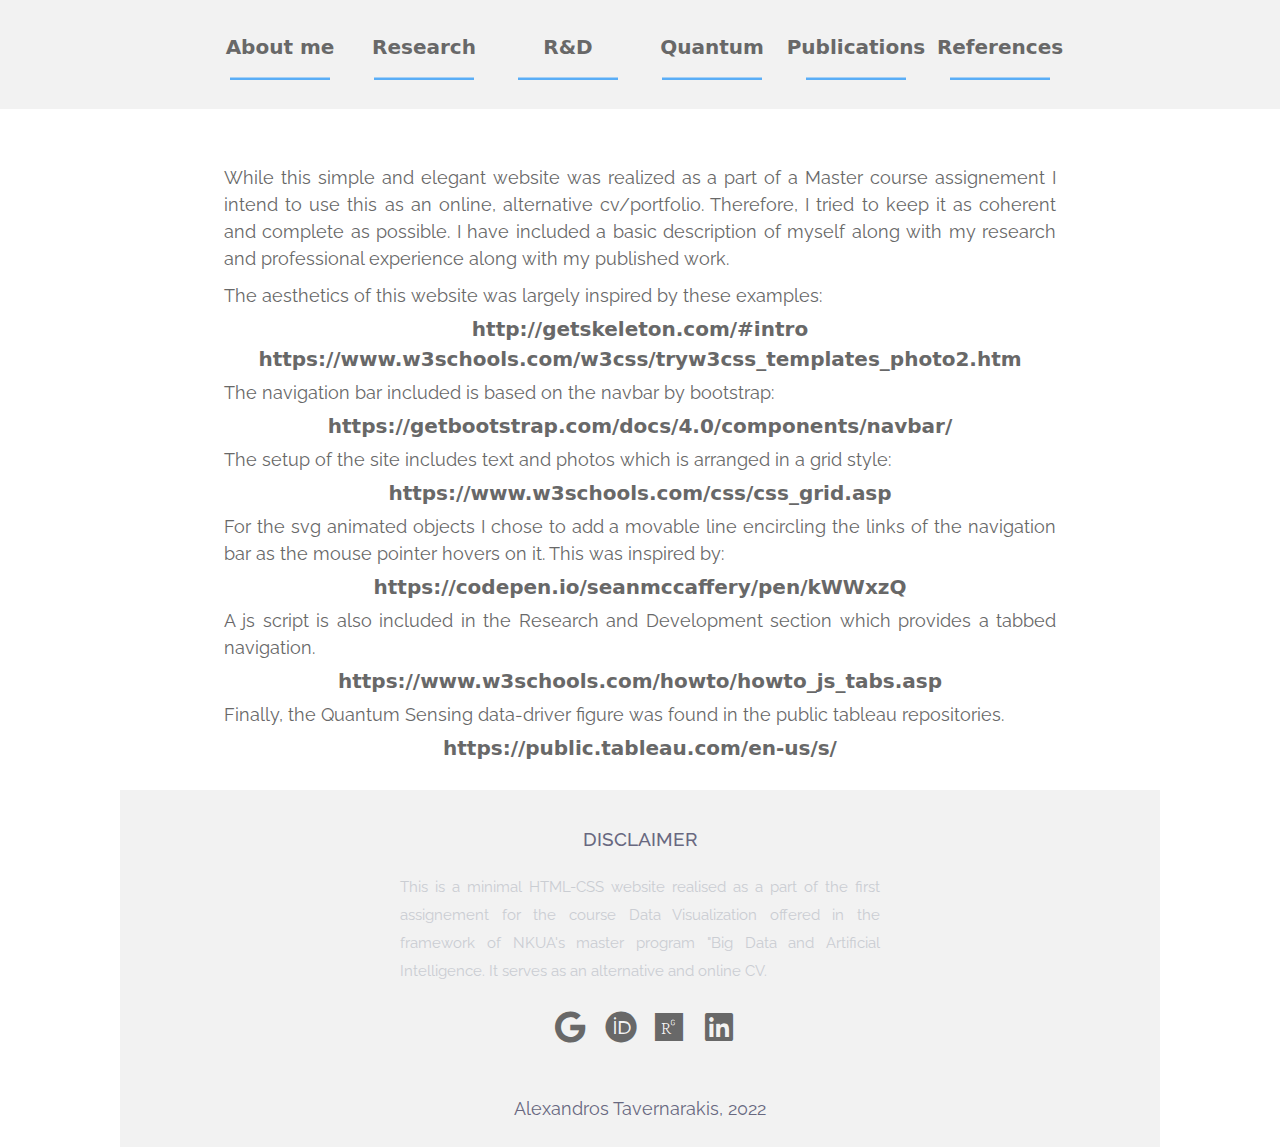
<file: references.html>
<!DOCTYPE html PUBLIC "-//W3C//DTD XHTML 1.0 Strict//EN"
"http://www.w3.org/TR/xhtml1/DTD/xhtml1-strict.dtd">

<html>

<header>
	<meta name="viewport" content="width=device-width, initial-scale=1">
	<link rel="stylesheet" href="material/css/web.css" />
	<link rel="stylesheet" href="material/fonts/fontawesome-free-6.0.0-web/css/all.css">
	<link rel="stylesheet" href="https://fonts.googleapis.com/css?family=Raleway">

	</div>
	<div class="nav">
		<ul class="nav-link">

			<li><a href="index.html">
				<div class="svg-wrapper">
				<svg height="60" width="140" xmlns="http://www.w3.org/2000/svg">
					<rect class="shape" height="60" width="140" />
				</svg>
				 <div class="text">About me</div>
			</div>
			</a></li>

			<li><a href="research.html">
				<div class="svg-wrapper">
				<svg height="60" width="140" xmlns="http://www.w3.org/2000/svg">
					<rect class="shape" height="60" width="140" />
				</svg>
				 <div class="text">Research</div>
				</div>
				</a></li>

				<li><a href="development.html">
					<div class="svg-wrapper">
					<svg height="60" width="140" xmlns="http://www.w3.org/2000/svg">
						<rect class="shape" height="60" width="140" />
					</svg>
					 <div class="text">R&D</div>
				</div>
				</a></li>

				<li><a href="quantum.html">
					<div class="svg-wrapper">
					<svg height="60" width="140" xmlns="http://www.w3.org/2000/svg">
						<rect class="shape" height="60" width="140" />
					</svg>
					 <div class="text">Quantum</div>
				</div>
				</a></li>

			<li><a href="publications.html">
				<div class="svg-wrapper">
				<svg height="60" width="140" xmlns="http://www.w3.org/2000/svg">
					<rect class="shape" height="60" width="140" />
				</svg>
				 <div class="text">Publications</div>
			</div>
			</a></li>

			<li><a href="references.html">
				<div class="svg-wrapper">
				<svg height="60" width="140" xmlns="http://www.w3.org/2000/svg">
					<rect class="shape" height="60" width="140" />
				</svg>
				 <div class="text">References</div>
			</div>
			</a></li>

		</ul>
	</div>

</header>


<div class="content">

<p>
	While this simple and elegant website was realized as a part of a Master course
	assignement I intend to use this as an online, alternative cv/portfolio. Therefore,
	I tried to keep it as coherent and complete as possible. I have included
	a basic description of myself along with my research and professional experience
	along with my published work.
</p>

<p>The aesthetics of this website was largely inspired by these examples:</p>
<ul style="list-style-type:none;">
<li><a href=http://getskeleton.com/#intro>http://getskeleton.com/#intro </a></li>
<li><a href=https://www.w3schools.com/w3css/tryw3css_templates_photo2.htm>https://www.w3schools.com/w3css/tryw3css_templates_photo2.htm</a></li>


<p>
	The navigation bar included is based on the navbar by bootstrap:
</p>
<li><a href=https://getbootstrap.com/docs/4.0/components/navbar/>https://getbootstrap.com/docs/4.0/components/navbar/</a></li>

<p>
	The setup of the site includes text and photos which is arranged in a grid style:
</p>
<li><a href=https://www.w3schools.com/css/css_grid.asp>https://www.w3schools.com/css/css_grid.asp</a></li>

<p>
	For the svg animated objects I chose to add a movable line encircling the links of the navigation bar
	as the mouse pointer hovers on it. This was inspired by:
</p>
<li><a href=https://codepen.io/seanmccaffery/pen/kWWxzQ>https://codepen.io/seanmccaffery/pen/kWWxzQ</a></li>


<p>
	A js script is also included in the Research and Development section which provides
	a tabbed navigation.
</p>
<li><a href=https://www.w3schools.com/howto/howto_js_tabs.asp>https://www.w3schools.com/howto/howto_js_tabs.asp</a></li>

<p>
	Finally, the Quantum Sensing data-driver figure was found in the public tableau
	repositories.
</p>
<li><a href=https://public.tableau.com/en-us/s/> https://public.tableau.com/en-us/s/</a></li>
</ul>



<br>
	<footer>
		<div class="footer-content">
			<h5> Disclaimer</h5>
			<p> This is a minimal HTML-CSS website realised as a part of the first
				assignement for the course Data Visualization offered in the framework of
			 	NKUA's master program "Big Data and Artificial Intelligence. It serves
				as an alternative and online CV. </p>
				<ul class="socials">
						<li><a href="https://www.google.com/url?q=https%3A%2F%2Fscholar.google.es%2Fcitations%3Fuser%3Dd6MAMkkAAAAJ%26hl%3Des%26oi%3Dao&sa=D">
							<i class="fa-brands fa-google"></i></a></li>
						<li><a href="https://www.google.com/url?q=http%3A%2F%2Forcid.org%2F0000-0002-9780-2514&sa=D">
							<i class="fa-brands fa-orcid"></i></a></li>
						<li><a href="https://www.google.com/url?q=https%3A%2F%2Fwww.researchgate.net%2Fprofile%2FAlexandros_Tavernarakis&sa=D">
							<i class="fa-brands fa-researchgate"></i></a></li>
						<li><a href="https://www.google.com/url?q=https%3A%2F%2Fes.linkedin.com%2Fin%2Falextav&sa=D">
							<i class="fa-brands fa-linkedin"></i></a></li>
				</ul>
				Alexandros Tavernarakis, 2022
		</div>
	</footer>
</html>
</file>
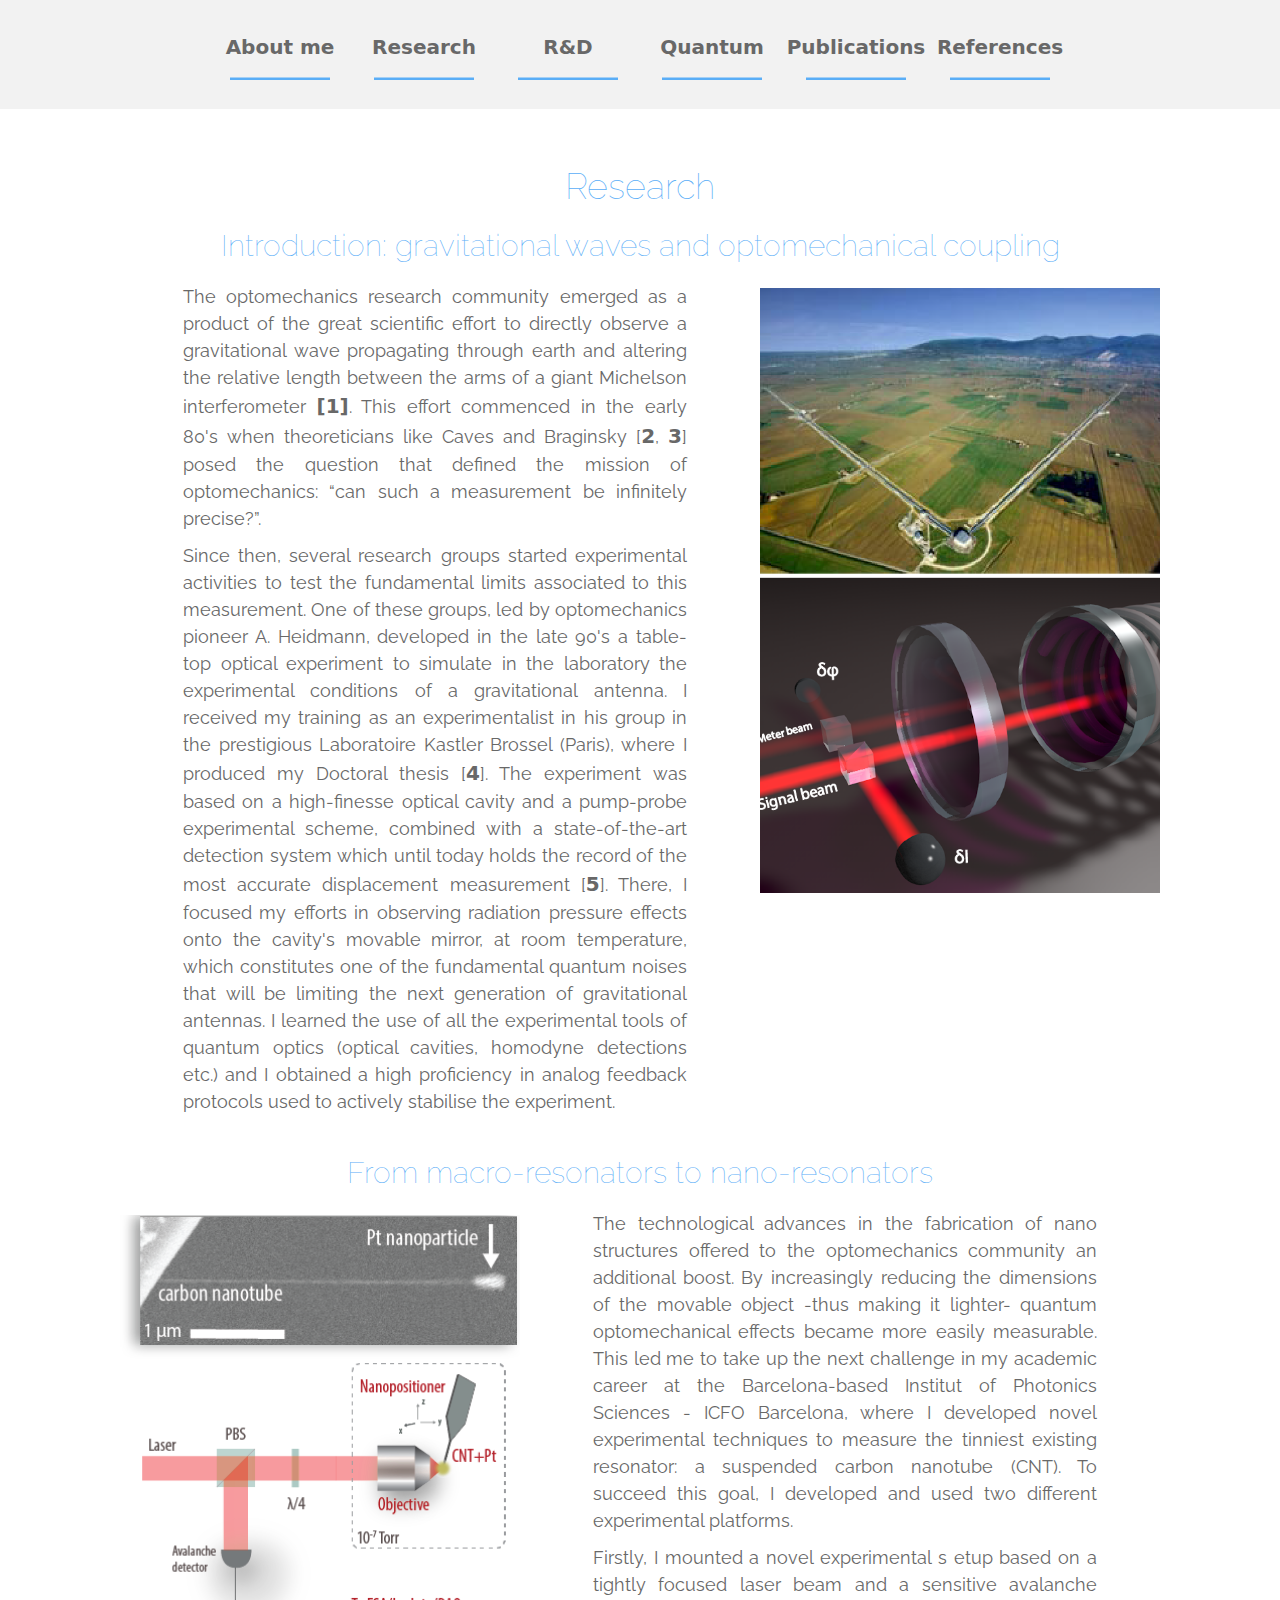
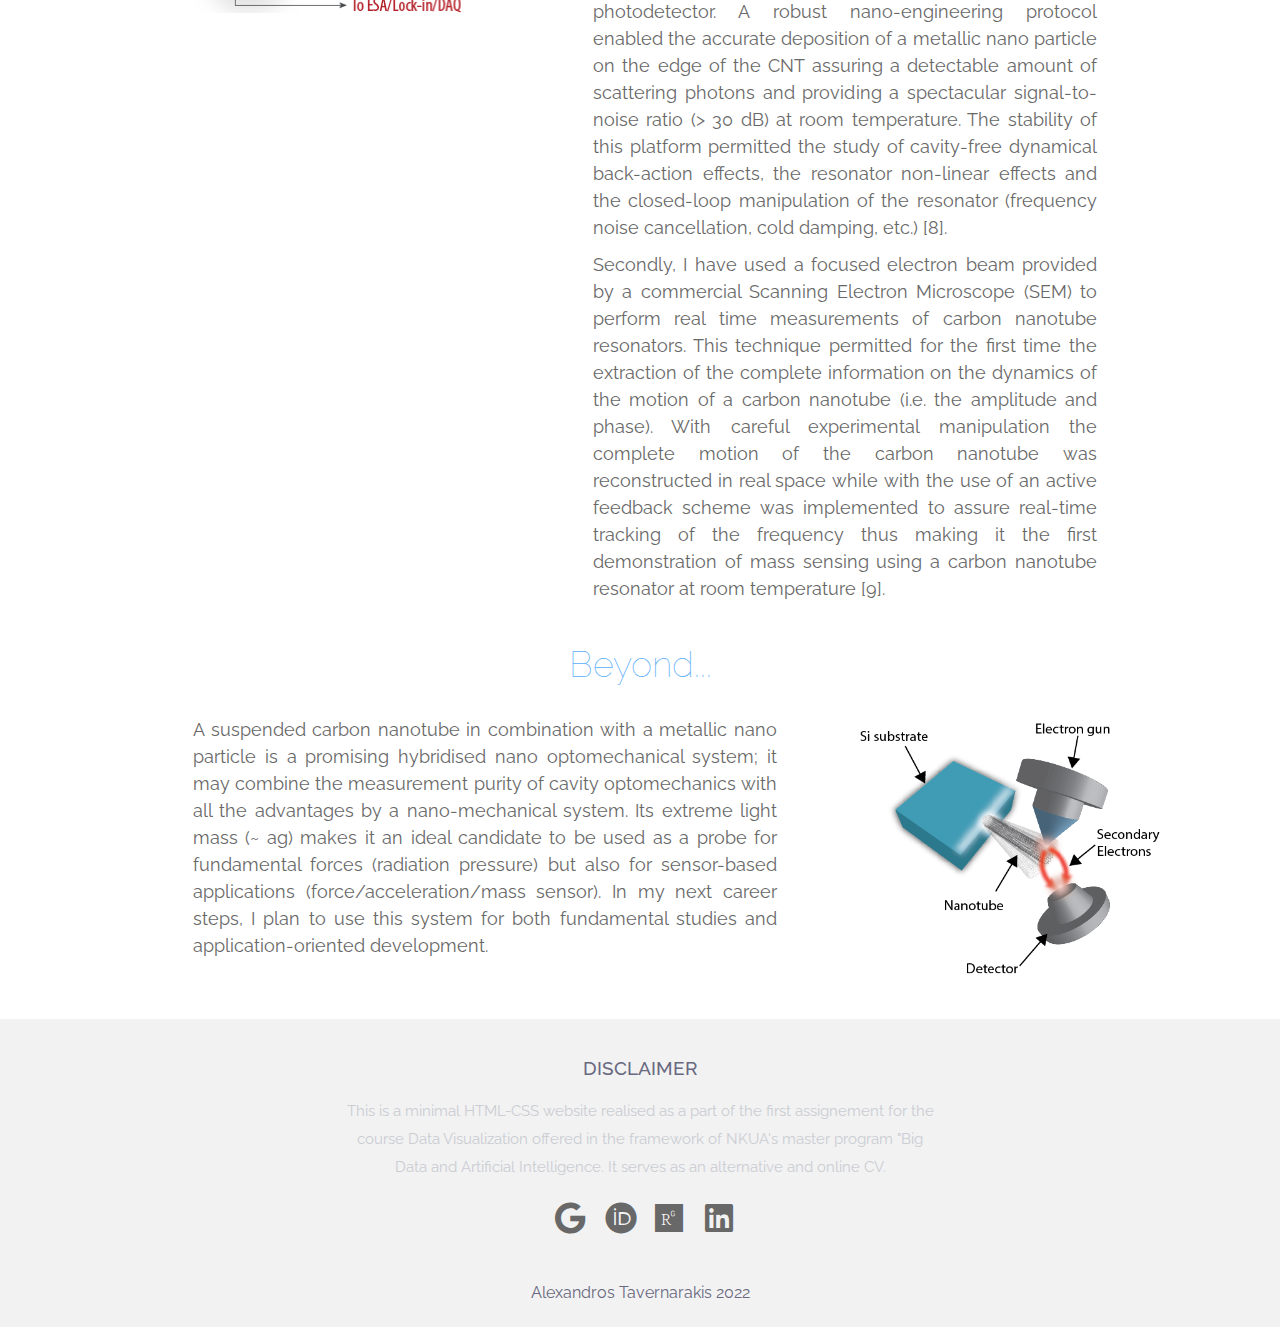
<file: research.html>
<!DOCTYPE html PUBLIC "-//W3C//DTD XHTML 1.0 Strict//EN"
"http://www.w3.org/TR/xhtml1/DTD/xhtml1-strict.dtd">

<html>

<header>
	<meta name="viewport" content="width=device-width, initial-scale=1">
	<link rel="stylesheet" href="material/css/web.css" />
	<link rel="stylesheet" href="material/fonts/fontawesome-free-6.0.0-web/css/all.css">
	<link rel="stylesheet" href="https://fonts.googleapis.com/css?family=Raleway">

	</div>
	<div class="nav">
		<ul class="nav-link">

			<li><a href="index.html">
				<div class="svg-wrapper">
				<svg height="60" width="140" xmlns="http://www.w3.org/2000/svg">
					<rect class="shape" height="60" width="140" />
				</svg>
				 <div class="text">About me</div>
			</div>
			</a></li>

			<li><a href="research.html">
				<div class="svg-wrapper">
				<svg height="60" width="140" xmlns="http://www.w3.org/2000/svg">
					<rect class="shape" height="60" width="140" />
				</svg>
				 <div class="text">Research</div>
				</div>
				</a></li>

				<li><a href="development.html">
					<div class="svg-wrapper">
					<svg height="60" width="140" xmlns="http://www.w3.org/2000/svg">
						<rect class="shape" height="60" width="140" />
					</svg>
					 <div class="text">R&D</div>
				</div>
				</a></li>

				<li><a href="quantum.html">
					<div class="svg-wrapper">
					<svg height="60" width="140" xmlns="http://www.w3.org/2000/svg">
						<rect class="shape" height="60" width="140" />
					</svg>
					 <div class="text">Quantum</div>
				</div>
				</a></li>

			<li><a href="publications.html">
				<div class="svg-wrapper">
				<svg height="60" width="140" xmlns="http://www.w3.org/2000/svg">
					<rect class="shape" height="60" width="140" />
				</svg>
				 <div class="text">Publications</div>
			</div>
			</a></li>

			<li><a href="references.html">
				<div class="svg-wrapper">
				<svg height="60" width="140" xmlns="http://www.w3.org/2000/svg">
					<rect class="shape" height="60" width="140" />
				</svg>
				 <div class="text">References</div>
			</div>
			</a></li>

		</ul>
	</div>

</header>
<div class="content">
	<h1>Research</h1>
  <div class="grid-container">
		<div class="grid-item1">
			<h2>Introduction: gravitational waves and optomechanical coupling</h2>
		</div>
	  <div class="grid-item2">
      <img src="material/docs/images/virgo.png" width='400'  alt=virgo_optomeca >
    </div>
    <div class="grid-item3">
  		<p>
          The optomechanics research community emerged as a product of the great
          scientific effort to directly observe a gravitational wave propagating
          through earth and altering the relative length between the arms of a
          giant Michelson interferometer
					<a href=https://journals.aps.org/prl/pdf/10.1103/PhysRevLett.116.061102>[1]</a>.
					This effort commenced in the early 80's
          when theoreticians like Caves and Braginsky
					[<a href=https://journals.aps.org/prl/abstract/10.1103/PhysRevLett.45.75>2</a>,
					<a href=https://www.amazon.com/Quantum-Measurement-Vladimir-B-Braginsky/dp/0521484138>3</a>] posed the question
          that defined the mission of optomechanics:
          “can such a measurement be infinitely precise?”.
			</p>
			<p>
					Since then, several
					research groups started experimental activities to test the fundamental
					limits associated to this measurement. One of these groups, led by
					optomechanics pioneer A. Heidmann, developed in the late 90's a
					table-top optical experiment to simulate in the laboratory the
					experimental conditions of a gravitational antenna. I received my
					training as an experimentalist in his group in the prestigious
					Laboratoire Kastler Brossel (Paris), where I produced my Doctoral
					thesis [<a href=https://tel.archives-ouvertes.fr/tel-00813308/document>4</a>].
					The experiment was based on a high-finesse optical cavity
					and a pump-probe experimental scheme, combined with a state-of-the-art
					detection system which until today holds the record of the most accurate
					displacement measurement  [<a href=https://arxiv.org/pdf/0809.2510.pdf>5</a>].
					There, I focused my efforts in
					observing radiation pressure effects onto the cavity's movable mirror,
					at room temperature, which constitutes one of the fundamental quantum
					noises that will be limiting the next generation of gravitational antennas.
					I learned the use of all the experimental tools of quantum optics
					(optical cavities, homodyne detections etc.) and I obtained a high
					proficiency in analog feedback protocols used to actively stabilise
					the experiment.
  		</p>
  	</div>
  </div>

  <div class="grid-container">
    <div class="grid-item1">
      <h2>From macro-resonators to nano-resonators</h2>
		</div>
		<div class="grid-item2">
      <p>
        The technological advances in the fabrication of nano structures offered to the optomechanics
        community an additional boost. By increasingly reducing the dimensions of the movable object
        -thus making it lighter- quantum optomechanical effects became more easily measurable.
        This led me to take up the next challenge in my academic career at the Barcelona-based Institut
        of Photonics Sciences - ICFO Barcelona, where I developed novel experimental techniques to
        measure the tinniest existing resonator: a suspended carbon nanotube (CNT). To succeed this goal,
        I developed and used two different experimental platforms.
      </p>
      <p>
        Firstly, I mounted a novel experimental s
        etup based on a tightly focused laser beam and a sensitive avalanche photodetector.
        A robust nano-engineering protocol enabled the accurate deposition of a
        metallic nano particle on the edge of the CNT assuring a detectable
        amount of scattering photons and providing a spectacular signal-to-noise
        ratio (> 30 dB) at room temperature. The stability of this platform
        permitted the study of cavity-free dynamical back-action effects,
        the resonator non-linear effects and the closed-loop manipulation of
        the resonator (frequency noise cancellation, cold damping, etc.) [8].
      </p>
      <p>
        Secondly, I have used a focused electron beam provided by a commercial Scanning Electron
        Microscope (SEM) to perform real time measurements of carbon nanotube resonators.
        This technique permitted for the first time the extraction of the complete information
        on the dynamics of the motion of a carbon nanotube (i.e. the amplitude and phase).
        With careful experimental manipulation the complete motion of the carbon nanotube was
        reconstructed in real space while with the use of an active feedback scheme was implemented
        to assure real-time tracking of the frequency thus making it the first demonstration of mass
        sensing using a carbon nanotube resonator at room temperature [9].
      </p>
    </div>
    <div class="grid-item3">
      <img src="material/docs/images/cnt_pt.png" width='400'  alt=virgo_optomeca>
    </div>
  </div>


  <div class="grid-container">
		<div class="grid-item1">
			<h1>Beyond...</h1>
		</div>

    <div class="grid-item2">
      <img src="material/docs/images/sem.png" width='300'  alt=sem>
    </div>
    <div class="grid-item3">
      <p>
        A suspended carbon nanotube in combination with a metallic nano particle is a promising hybridised
      	nano optomechanical system; it may combine the measurement purity of cavity optomechanics with all
      	the advantages by a nano-mechanical system. Its extreme light mass (~ ag) makes it an ideal candidate
      	to be used as a probe for fundamental forces (radiation pressure) but also for sensor-based applications
      	(force/acceleration/mass sensor). In my next career steps, I plan to use this system for both
      	fundamental studies and application-oriented development.
    </div>
  </div>

</div>




  <footer>
  	<div class="footer-content">
  		<h5> Disclaimer</h5>
  		<p> This is a minimal HTML-CSS website realised as a part of the first
  			assignement for the course Data Visualization offered in the framework of
  		 	NKUA's master program "Big Data and Artificial Intelligence. It serves
  			as an alternative and online CV. </p>
  			<ul class="socials">
  					<li><a href="https://www.google.com/url?q=https%3A%2F%2Fscholar.google.es%2Fcitations%3Fuser%3Dd6MAMkkAAAAJ%26hl%3Des%26oi%3Dao&sa=D">
  						<i class="fa-brands fa-google"></i></a></li>
  					<li><a href="https://www.google.com/url?q=http%3A%2F%2Forcid.org%2F0000-0002-9780-2514&sa=D">
  						<i class="fa-brands fa-orcid"></i></a></li>
  					<li><a href="https://www.google.com/url?q=https%3A%2F%2Fwww.researchgate.net%2Fprofile%2FAlexandros_Tavernarakis&sa=D">
  						<i class="fa-brands fa-researchgate"></i></a></li>
  					<li><a href="https://www.google.com/url?q=https%3A%2F%2Fes.linkedin.com%2Fin%2Falextav&sa=D">
  						<i class="fa-brands fa-linkedin"></i></a></li>
  			</ul>
        Alexandros Tavernarakis 2022
  	</div>
  </footer>
</html>
</file>
<file: material/css/web.css>
* {
	box-sizing: border-box;
	margin: 0;
	padding: 0;
}

body {
	background-color: white;
}

img {
	margin-top: 10px;
}

.content {
	position: relative;
	max-width: 1080px;
	margin: 0 auto;
	padding: 0 20px;
	color: #686868;
	box-sizing: border-box;
	font-family:"Raleway";
	font-size:18px;
	line-height:1.5;
	text-align: center;
	margin-top: 50px;
}

.content p {
	font-size: 18px;
	padding: 5px 10%;
	text-align: justify;

}

.content h1 {
	font-size: 36px;
	font-weight: 1;
	text-align: center;
	margin-bottom: 10px;
	color: #5AAEF7;
}

.content h2 {
	font-size: 30px;
	font-weight: 1;
	text-align: center;
	color: #5AAEF7;
}

.content h3 {
	font-size: 20px;
	font-weight: 1;
	text-align: auto;
}


li, a {
	font-family: system-ui, sans-serif;
	font-weight: 600;
	font-size: 20px;
	text-decoration: none;
	text-align: center;
	color: #686868;
}

header {
	display: flex;
	justify-content: center;
	background-color: #f2f2f2;
	padding-top: 20px;
}

.nav-link li {
	display: inline-block;
	/* padding: 0 20px; */
}

.nav-link li a {
	transition: all .5s ease;
	float: none;
}

.nav-link  a:hover {
	color: #5AAEF7;
}

footer{
		display: flex;
		justify-content: center;
		background-color: #f2f2f2;
		padding: 25px 10%
}

.footer-content{
    display: flex;
    align-items: center;
    justify-content: center;
    flex-direction: column;
    text-align: center;
		font-family:"Raleway";
		color: #686880;
}
.footer-content h5 {
    font-size: 1.2rem;
    font-weight: 500;
    text-transform: uppercase;
    line-height: 3rem;
}
.footer-content p {
    max-width: 600px;
    margin: 5px auto;
    line-height: 28px;
    font-size: 15px;
    color: #cacdd2;
}
.socials{
    list-style: none;
    display: flex;
    align-items: center;
    justify-content: center;
    margin: 1rem 0 3rem 0;
}
.socials li{
    margin: 0 10px;
}
.socials a{
    text-decoration: none;
		color: #686868;
    padding: 5px;
    border-radius: 50%;

}
.socials a i{
    font-size: 2rem;
    width: 20px;
    transition: color .4s ease;

}
.socials a:hover i{
    color: #5AAEF7;
}

.grid-container {
  display: grid;
	grid-template-areas:
	'header header'
	'left right';
  /* grid-template-columns: auto auto; */
	grid-gap: 10px;
  background-color: white;
	text-align: center;
	justify-content: center;
	margin-bottom: 30px;
	height:100%;
	vertical-align: middle;
  /* padding: 1px; */
}

.grid-item1 {
	grid-area: header;
  font-size: 30px;
	vertical-align: middle;
}

.grid-item2 {
	grid-area: left;
  font-size: 30px;
	vertical-align: middle;
}

.grid-item2 {
	grid-area: right;
  font-size: 30px;
	vertical-align: middle;
}


.svg-wrapper {
  /* height: 60px;
	margin: 0 auto;
  position: relative;
  top: 50%;
  transform: translateY(50%);
	  width: 320px; */
}

.shape {
  fill: transparent;
  stroke-dasharray: 100 540;
  stroke-dashoffset: -220;
  stroke-width: 5px;
  stroke: #5AAEF7;
}

.text {
  position: relative;
  top: -50px;

}

@keyframes draw {
  0% {
    /* stroke-dasharray: 140 540; */
    /* stroke-dashoffset: -474; */
    stroke-width: 8px;
  }
  100% {
    stroke-dasharray: 760;
    stroke-dashoffset: 0;
    stroke-width: 2px;
  }
}

.svg-wrapper:hover .shape {
  -webkit-animation: 0.5s draw linear forwards;
  animation: 0.5s draw linear forwards;
}
</file>
